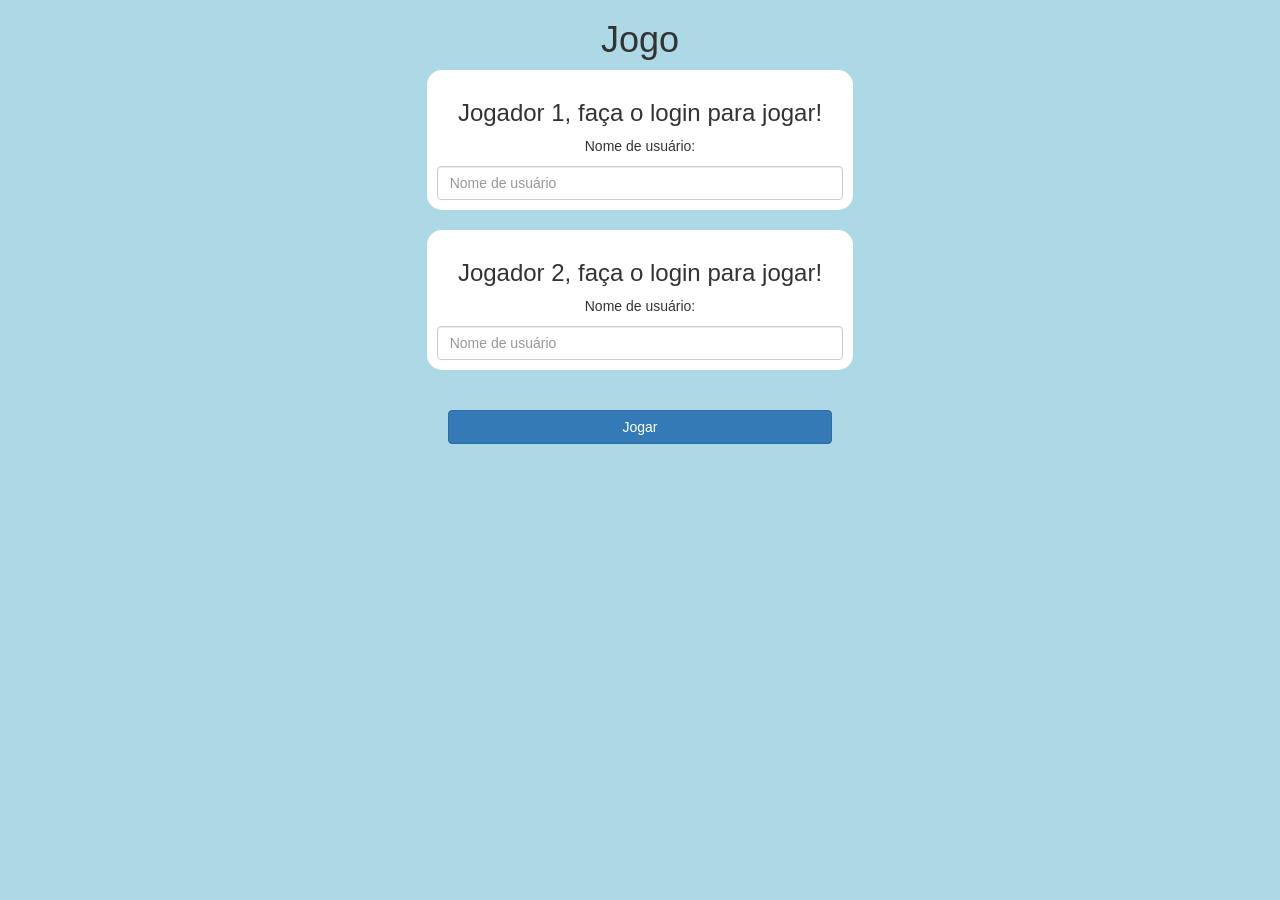
<file: index.html>
<!DOCTYPE html>
<html>
<head>
	<title>Adivinhe a Palavra</title>

<meta name="viewport" content="width=device-width, initial-scale=1">
<link rel="stylesheet" href="https://maxcdn.bootstrapcdn.com/bootstrap/3.4.0/css/bootstrap.min.css">
<script src="https://ajax.googleapis.com/ajax/libs/jquery/3.4.1/jquery.min.js"></script>
<script src="https://maxcdn.bootstrapcdn.com/bootstrap/3.4.0/js/bootstrap.min.js"></script>

<link rel="stylesheet" type="text/css" href="game.css">

<script src="game.js"></script>
</head>
<body>
	<center>
		<h1>Jogo</h1>
	<div class="col-lg-4 col-sm-8 col-xs-11 login_div1">
        <h3>Jogador 1, faça o login para jogar!</h2>
        <p>Nome de usuário:</p>
        <input id="nome1" type="text" placeholder="Nome de usuário" class="form-control">
    </div>
	<br>
    <div class="col-lg-4 col-sm-8 col-xs-11 login_div2">
        <h3>Jogador 2, faça o login para jogar!</h2>
        <p>Nome de usuário:</p>
        <input id="nome2" type="text" placeholder="Nome de usuário" class="form-control">
    </div>
    <br>
    <br>
    <button onclick="adduser()" style="width: 30%;" class="btn btn-primary">Jogar</button>
</center>
</body>
</html>
</file>
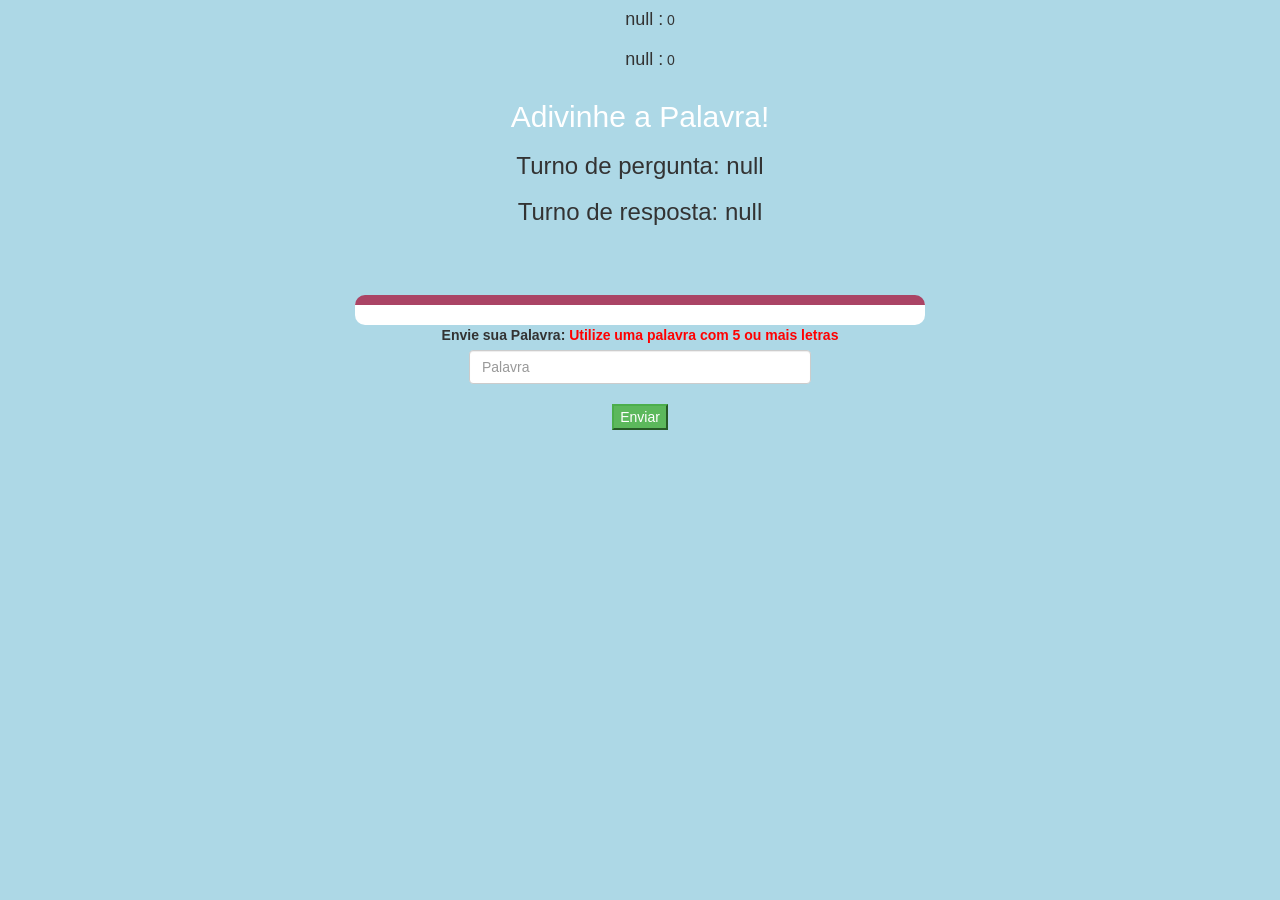
<file: jogo_das_palavras.html>
<!DOCTYPE html>
<html>
<head>
	<title>Adivinhe a Palavra</title>

<meta name="viewport" content="width=device-width, initial-scale=1">
<link rel="stylesheet" href="https://maxcdn.bootstrapcdn.com/bootstrap/3.4.0/css/bootstrap.min.css">
<script src="https://ajax.googleapis.com/ajax/libs/jquery/3.4.1/jquery.min.js"></script>
<script src="https://maxcdn.bootstrapcdn.com/bootstrap/3.4.0/js/bootstrap.min.js"></script>

<link rel="stylesheet" type="text/css" href="game.css">
</head>
<body>
<div class="container">
	<h4 id="nomedoplayer1"></h4>
	<span id="pontuação1"></span>
	<br>
	<h4 id="nomedoplayer2"></h4>
	<span id="pontuação2"></span>
	<center>
		<h2 style="color: white;">Adivinhe a Palavra!</h2>
		<h3 id="turnodepergunta"></h3>
		<h3 id="turnoderesposta"></h3>
		<br>
		<br>
		<h2 id="acerto_ou_erro"></h2>
		<div id="output" class="col-lg-6"></div>
		<label>Envie sua Palavra: <b style="color: red">Utilize uma palavra com 5 ou mais letras</b></label>
		<input type="text" id="palavra" class="form-control" placeholder="Palavra" style="width: 30%;">
		<br>
		<button onclick="send()" class="btn-success">Enviar</button>
	</center>
</div>
<script src="game_login.js"></script>
</body>
</html>
</file>
<file: game.css>
body
{
	background: lightblue;
	text-align: center;
}

	.login_div1 , .login_div2
	{
		background: white;
		padding: 10px;
		float: none;
		border-radius: 15px;
	}


#nomedoplayer1 , #nomedoplayer2
{
	display: inline-block;
	margin-left: 20px;
}
#word
{
	width: 60%;
}
#wordDisplay
{
	letter-spacing: 5px;
}
#output
{
background: white;
border-radius: 10px;
border-top: 10px solid #AA4465;
padding: 10px;
float: none;
text-align: left;
}
</file>
